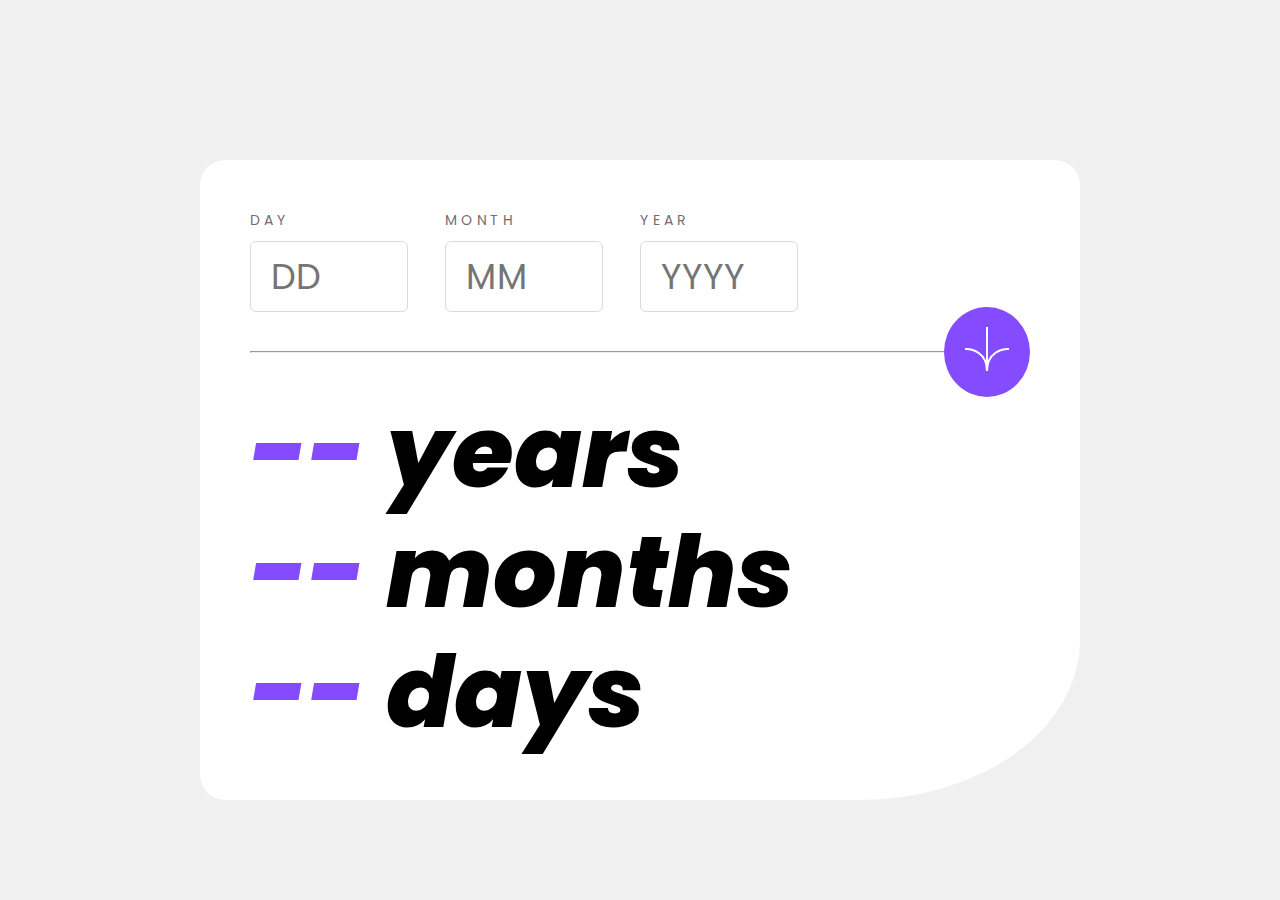
<file: index.html>
<!DOCTYPE html>
<html lang="en">
<head>
  <meta charset="UTF-8">
  <meta name="viewport" content="width=device-width, initial-scale=1.0"> <!-- displays site properly based on user's device -->

  
  <title>Frontend Mentor | Age calculator app</title>
  <link rel="stylesheet" href="style.css">


</head>
<body>

  <div class="wrapper">

    <div class="fields">
      <div class="field">
        <span>day</span>
        <input type="text" placeholder="DD" class="day" required>
      </div>
  
      <div class="field">
        <span>month</span>
        <input type="text" placeholder="MM" class="month" required>
      </div>
  
      <div class="field">
        <span>year</span>
        <input type="text" placeholder="YYYY" class="year" required>
      </div>
    </div>

    <div class="cutter">
      <hr>
      <button><img src="assets/images/icon-arrow.svg"></button>
      
    </div>

    <div class="outputs">
      <div class="output">
        <div class="text"><span class="no year_count">--</span>
          years</div>
      </div>
      
      <div class="output">
        <div class="text"><span class="no month_count">--</span>
          months</div>
      </div>

      <div class="output">
        <div class="text"><span class="no day_count">--</span>
          days</div>
      </div>

    </div>

    
  </div>



  <script src='https://cdnjs.cloudflare.com/ajax/libs/jquery/3.7.1/jquery.js' integrity='sha512-+k1pnlgt4F1H8L7t3z95o3/KO+o78INEcXTbnoJQ/F2VqDVhWoaiVml/OEHv9HsVgxUaVW+IbiZPUJQfF/YxZw==' crossorigin='anonymous'></script>
  <script src="script.js"></script>
</body>
</html>
</file>
<file: style.css>
@import url('https://fonts.googleapis.com/css2?family=Poppins:ital,wght@0,700;1,400;1,800&display=swap');


:root{
    /* primary */
    --Purple: hsl(259, 100%, 65%);
    --Light-red: hsl(0, 100%, 67%);
    /* neutral */
    --White: hsl(0, 0%, 100%);
    --Off-white: hsl(0, 0%, 94%);
    --Light-grey: hsl(0, 0%, 86%);
    --Smokey-grey: hsl(0, 1%, 44%);
    --Off-black: hsl(0, 0%, 8%);
}

*{
    margin: 0;
    padding: 0;
    box-sizing: border-box;
    font-family: 'Poppins', sans-serif;
}

body{
    background: var(--Off-white);
    display: flex;
    justify-content: center;
    align-items: center;
}

.wrapper{
    margin-top: 10rem;
    background: var(--White);
    width: 55rem;
    height: 40rem;
    padding: 50px;
    border-radius: 25px 25px 25% 25px;
    display: flex;
    flex-direction: column;
}

.fields{
    display: flex;
    align-items: baseline;
    justify-content: flex-start;
}

.field{
    display: flex;
    flex-direction: column;
    gap: 10px;
    width: 25%;
    
}

.field span{
    color: var(--Smokey-grey);
    text-transform: uppercase;
    letter-spacing: 4px;
    font-size: 14px;
}

.field input{
    font-size: 35px;
    border: 1px solid var(--Light-grey);
    border-radius: 6px;
    padding: 8px 0 8px 20px;
    width: 4.5em;
    cursor: pointer;
}

.field input:focus, .field input:hover{
    border: 1px solid var(--Off-black);
}

.cutter{
    width: 100%;
    display: flex;
    align-items: center;
    position: relative;
    margin: 5% 0;
}

.cutter hr{
    width: 100%;
    height: 0;
    color: var(--Light-grey, transparent);
}

.cutter button{
    position: absolute;
    right: 0;
    border-style: none;
    background: var(--Purple);
    border-radius: 100%;
    padding: 20px;
    cursor: pointer;
}

.cutter button:hover{
    background-color: var(--Off-black);
}

.outputs{
    display: flex;
    flex-direction: column;
    justify-content: center;
    font-size: 100px;
    font-weight: 800;
    font-style: italic;
    line-height: 1.2em;
}

.no{
    color: var(--Purple);
}

@media (max-width: 735px) {
    .wrapper{
        width: 95%;
    }
    .field, .field input{
        font-size: 1.2em;
    }
    .cutter button{
        padding: 10px;
    }
    .outputs{
        font-size: 5em;
    }
}
@media (max-width: 425px) {
    .wrapper{
        padding: 30px;
        height: 80%;
    }
    .fields{
        justify-content: space-between;
    }
    .field input{
        padding: 10px;
        width: 3.6em;
    }
    .cutter{
        margin: 20% 0;
    }
    .cutter button{
        padding: 10px;
        right: 40%;
        border-radius: 50%;
    }
    .outputs{
        font-size: 55px;
    }
}
</file>
